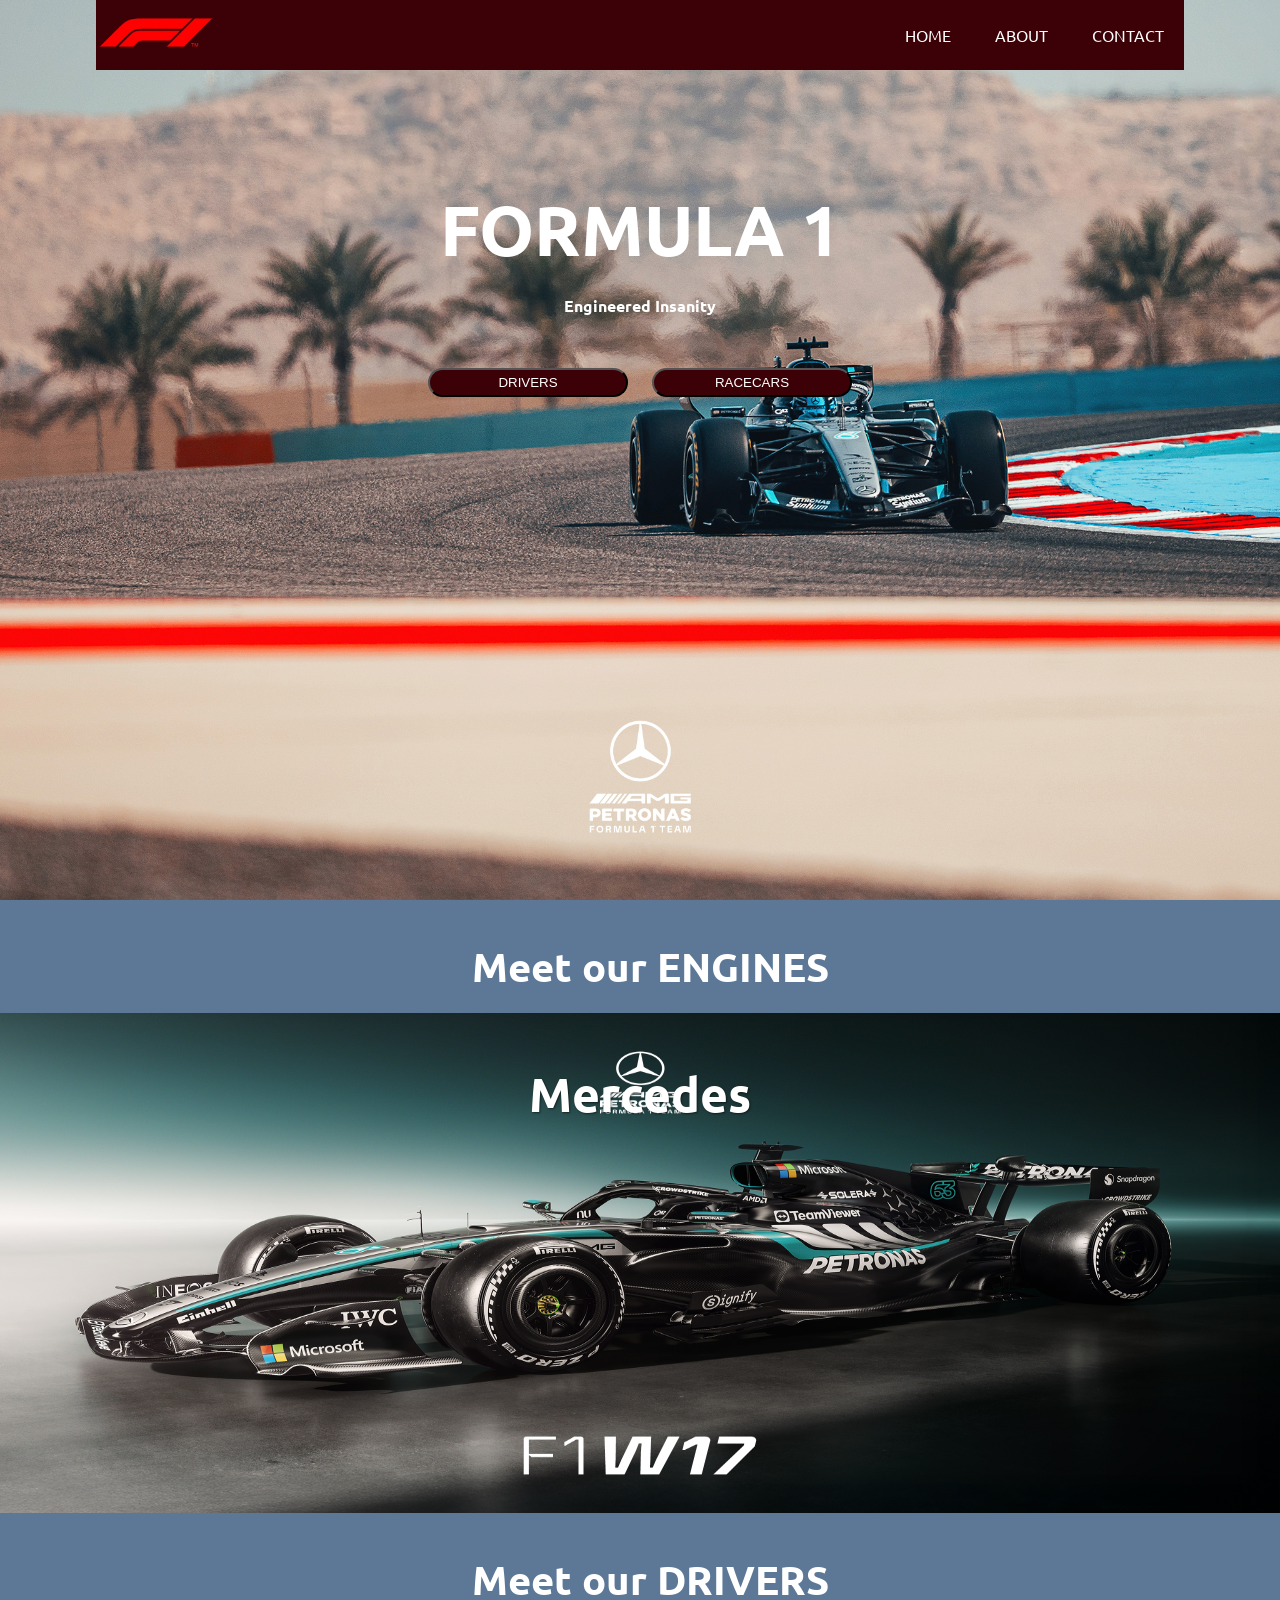
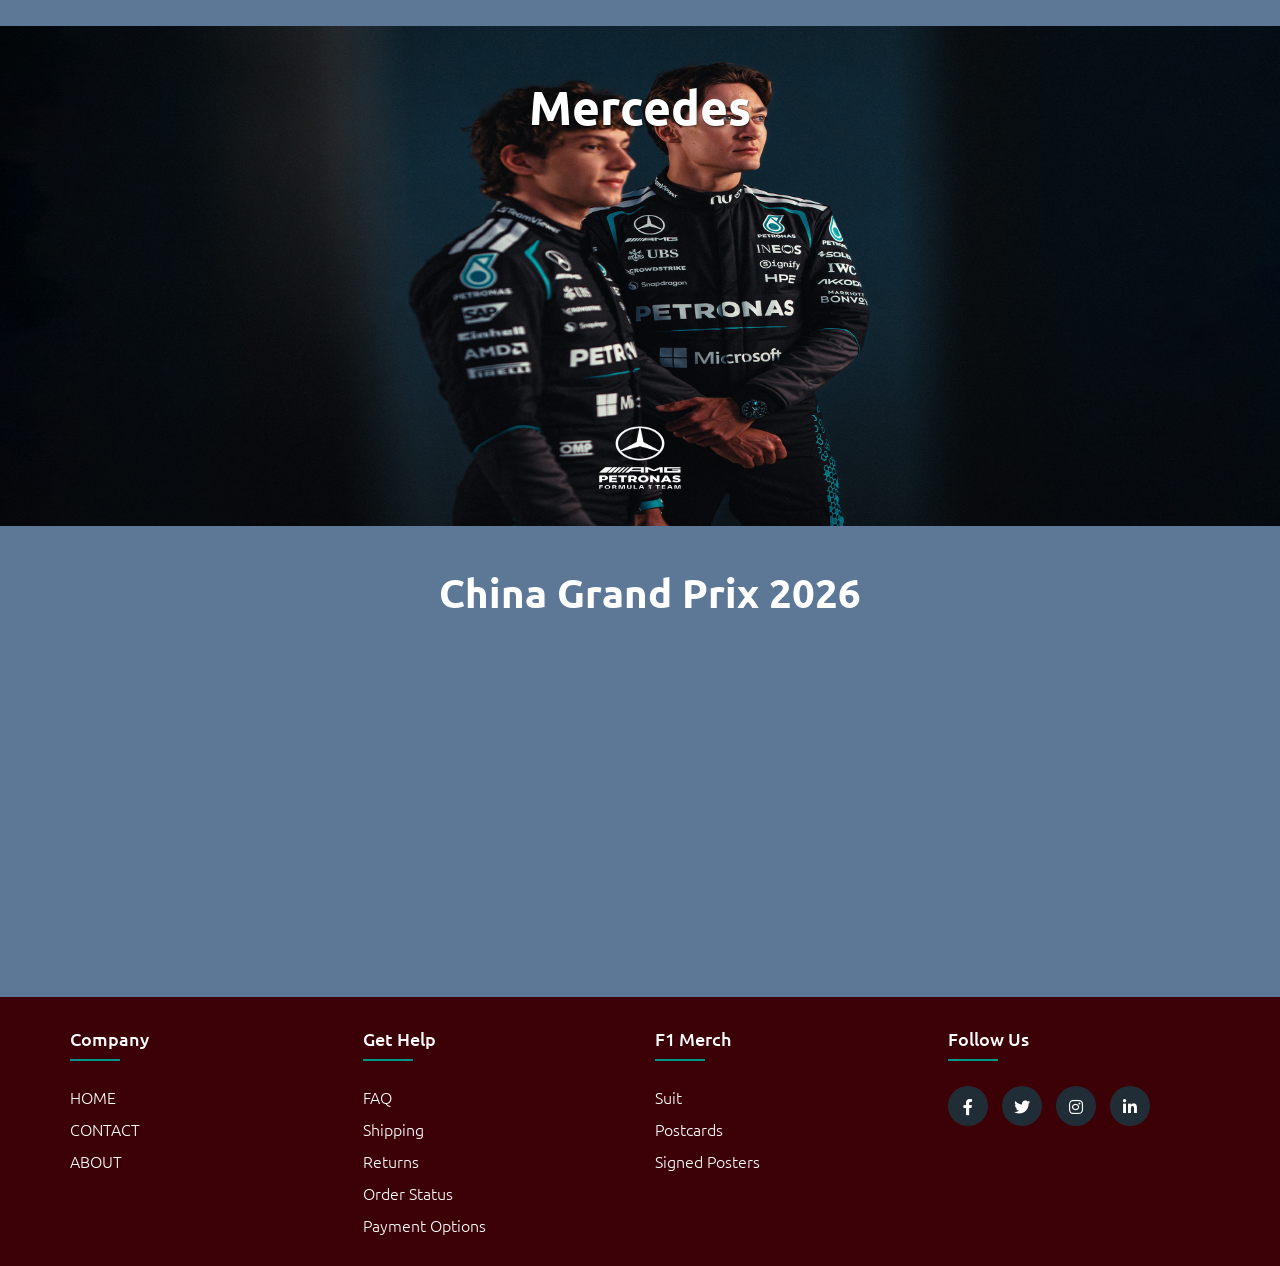
<file: index.html>
<!DOCTYPE html>
<html lang="en">
<head>
    <meta charset="UTF-8">

    <meta name="viewport" content="width=device-width, initial-scale=1.0">

    <title>Formula 1</title>

    <link rel="stylesheet" href="style.css"> 

    <link rel="icon" href="Banner/f1-logo.43a01c6b.svg">

    <link rel="stylesheet" type="text/css" href="https://cdnjs.cloudflare.com/ajax/libs/font-awesome/5.15.1/css/all.min.css">

    <link rel="preconnect" href="https://fonts.googleapis.com">
    <link rel="preconnect" href="https://fonts.gstatic.com" crossorigin>
    <link href="https://fonts.googleapis.com/css2?family=Nunito:ital,wght@0,200..1000;1,200..1000&family=Oswald:wght@200..700&family=Raleway:ital,wght@0,100..900;1,100..900&family=Ubuntu:ital,wght@0,300;0,400;0,500;0,700;1,300;1,400;1,500;1,700&display=swap" rel="stylesheet">

    <link rel="preconnect" href="https://fonts.googleapis.com">
    <link rel="preconnect" href="https://fonts.gstatic.com" crossorigin>
    <link href="https://fonts.googleapis.com/css2?family=Nunito:ital,wght@0,200..1000;1,200..1000&family=Oswald:wght@200..700&family=Raleway:ital,wght@0,100..900;1,100..900&family=Ubuntu:ital,wght@0,300;0,400;0,500;0,700;1,300;1,400;1,500;1,700&display=swap" rel="stylesheet">
    
</head>

<body>
    <header>
        <div class="banner">
            <div class="navbar">
               <a href="index.html"><img src="/Banner/png-clipart-mercedes-amg-petronas-f1-team-2018-fia-formula-one-world-championship-abu-dhabi-grand-prix-logo-red-bull-racing-f1-logo-angle-text-thumbnail-removebg-preview.png" class="logo"></a> 
                <ul>
                    <li><a href="index.html">HOME</a></li>
                    <li><a href="about.html">ABOUT</a></li>
                    <li><a href="contact.html">CONTACT</a></li>
                </ul>
            </div>
        
            <div class="f1-content">
                <h1>FORMULA 1</h1>
                <p>Engineered Insanity</p>

                <a href="#drivers"><button type="button">DRIVERS</button></a>
                <a href="#cars"><button type="button">RACECARS</button></a>
            </div>
        </div>
    </header>

    <main>

        <h2 class="carousel-driver-title" id="cars">Meet our ENGINES</h2>    

        <div class="slider">
        <figure>
            <div class="slide">
                <h1>Mercedes</h1>
                <img src="/Racecars/Mercedes.jpg" alt="A Mercedes Racecar">
            </div>
            <div class="slide">
                <h1>McLaren</h1>
                <img src="/Racecars/McLaren.jpg" alt="A McLaren Racecar">
            </div>
            <div class="slide">
                <h1>Ferrari</h1>
                <img src="/Racecars/Red car.jpg" alt="A Ferrari Racecar">
            </div>
            <div class="slide">
                <h1>Red Bull</h1>
                <img src="/Racecars/Redbull.jpg" alt="A Red Bull Racecar">
            </div>
        </figure>
    </div>

    <h2 class="carousel-driver-title" id="drivers">Meet our DRIVERS</h2>    

        <div class="slider">
        <figure>
            <div class="slide">
                <h1>Mercedes</h1>
                <img src="/Drivers/Mercedes Drivers.jpg" alt="">
            </div>
            <div class="slide">
                <h1>McLaren</h1>
                <img src="/Drivers/Mclaren Drivers.jpg" alt="">
            </div>
            <div class="slide">
                <h1>Ferrari</h1>
                <img src="/Drivers/Ferrari drivers.jpg" alt="">
            </div>
            <div class="slide">
                <h1>Red Bull</h1>
                <img src="/Drivers/red bull drivers.avif" alt="">
            </div>
        </figure>
    </div>

    <h3 class="carousel-driver-title">China Grand Prix 2026</h3>

    <div class="video-container">

  <div class="video-container-iframe">
    <iframe width="560" height="315" src="https://www.youtube.com/embed/xbG4AmvhckU?si=gOFEp2XLX3zXyakn" title="YouTube video player" frameborder="0"
        allow="accelerometer; autoplay; clipboard-write; encrypted-media; gyroscope; picture-in-picture; web-share" 
        referrerpolicy="strict-origin-when-cross-origin" allowfullscreen>
    </iframe>
    </div>

  <div class="video-container-iframe">
    <iframe width="560" height="315" src="https://www.youtube.com/embed/SSdsncLXLYs?si=dIi0zEimamlheMzI"
     title="YouTube video player" frameborder="0" allow="accelerometer; autoplay; clipboard-write; encrypted-media; gyroscope; picture-in-picture; web-share" 
     referrerpolicy="strict-origin-when-cross-origin" allowfullscreen>
    </iframe>
  </div>
</div>

    
 <footer class="footer">
  	 <div class="container-footer">
  	 	<div class="row">
  	 		<div class="footer-col">
  	 			<h4>company</h4>
  	 			<ul>
  	 				<li><a href="index.html">HOME</a></li>
  	 				<li><a href="contact.html">CONTACT</a></li>
  	 				<li><a href="about.html">ABOUT</a></li>
  	 			</ul>
  	 		</div>
  	 		<div class="footer-col">
  	 			<h4>get help</h4>
  	 			<ul>
  	 				<li><a href="#">FAQ</a></li>
  	 				<li><a href="#">shipping</a></li>
  	 				<li><a href="#">returns</a></li>
  	 				<li><a href="#">order status</a></li>
  	 				<li><a href="#">payment options</a></li>
  	 			</ul>
  	 		</div>
  	 		<div class="footer-col">
  	 			<h4>F1 Merch</h4>
  	 			<ul>
  	 				<li><a href="#">Suit</a></li>
  	 				<li><a href="#">Postcards</a></li>
  	 				<li><a href="#">Signed Posters</a></li>
  	 			</ul>
  	 		</div>
  	 		<div class="footer-col">
  	 			<h4>follow us</h4>
  	 			<div class="social-links">
  	 				<a href="https://www.facebook.com/Formula1/" target="_blank"><i class="fab fa-facebook-f"></i></a>
  	 				<a href="https://x.com/F1" target="_blank"><i class="fab fa-twitter"></i></a>
  	 				<a href="https://www.instagram.com/f1/" target="_blank"><i class="fab fa-instagram"></i></a>
  	 				<a href="#" target="_blank"><i class="fab fa-linkedin-in"></i></a>
  	 			</div>
  	 		</div>
  	 	</div>
  	 </div>
    </footer>
</body>
</html>
</file>
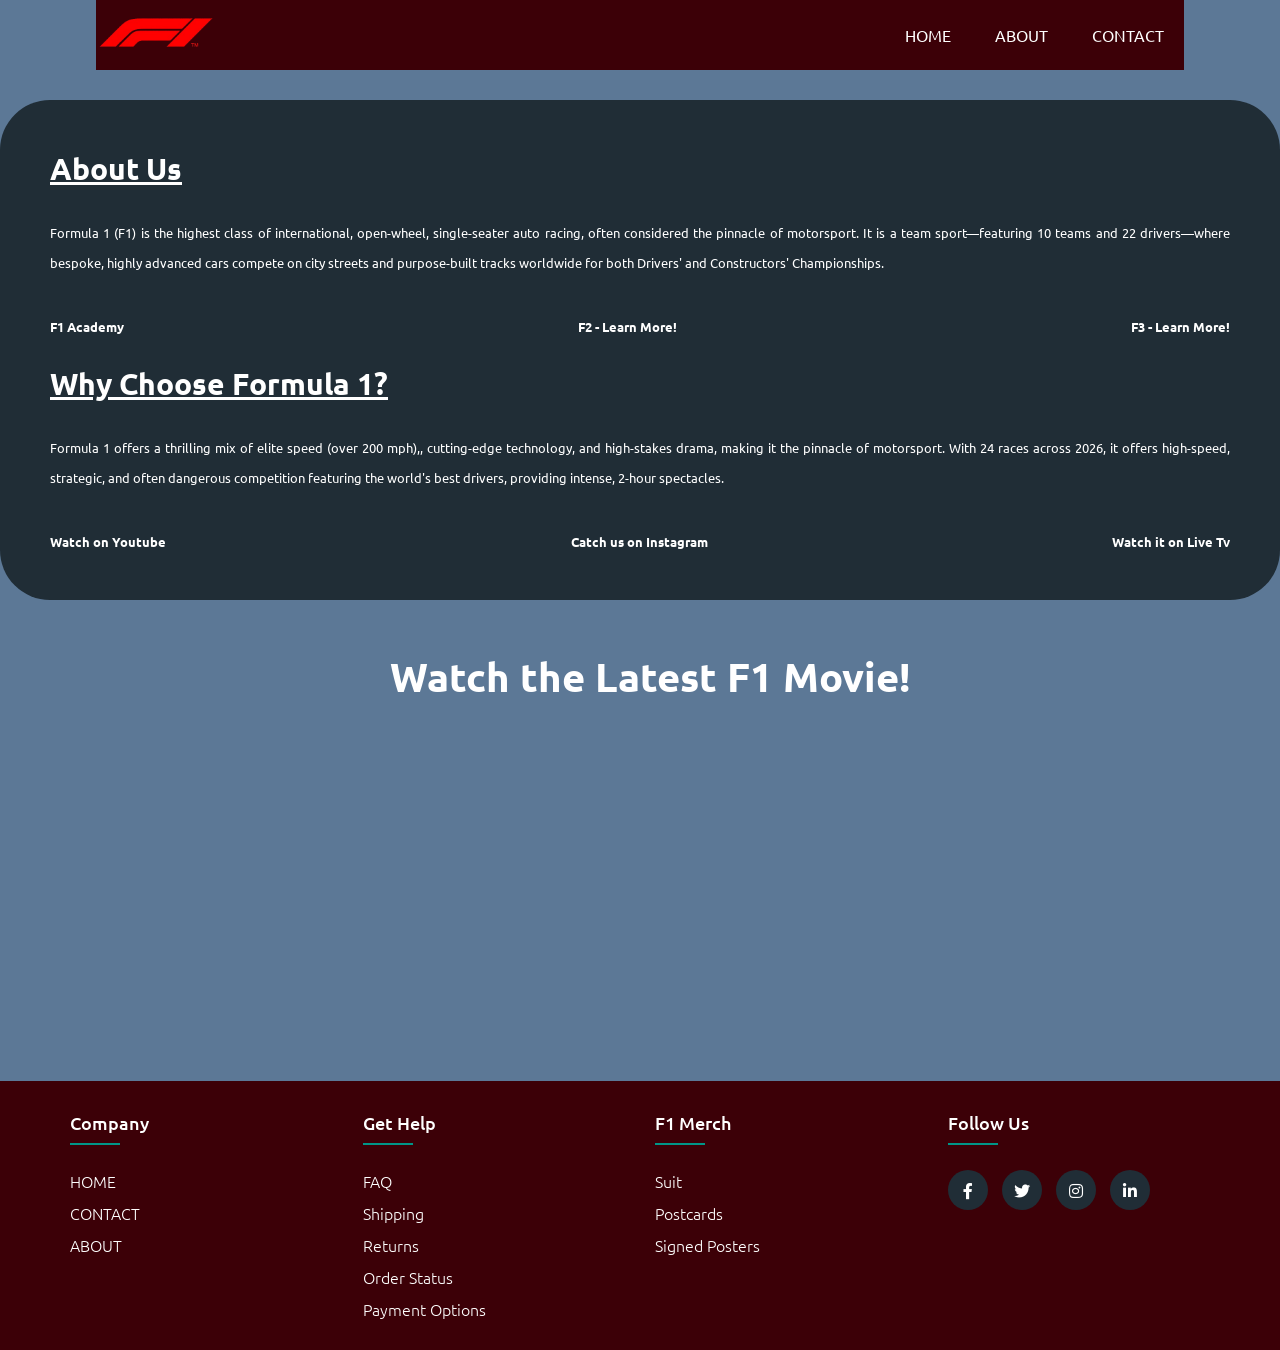
<file: about.html>
<!DOCTYPE html>
<html lang="en">
<head>
    <meta charset="UTF-8">
    <meta name="viewport" content="width=device-width, initial-scale=1.0">
    <title>Story behind F1</title>

    <link rel="stylesheet" href="style.css">

    <link rel="icon" href="/Banner/f1-logo.43a01c6b.svg">

    <link rel="stylesheet" type="text/css" href="https://cdnjs.cloudflare.com/ajax/libs/font-awesome/5.15.1/css/all.min.css">

    <link rel="preconnect" href="https://fonts.googleapis.com">
    <link rel="preconnect" href="https://fonts.gstatic.com" crossorigin>
    <link href="https://fonts.googleapis.com/css2?family=Nunito:ital,wght@0,200..1000;1,200..1000&family=Oswald:wght@200..700&family=Raleway:ital,wght@0,100..900;1,100..900&family=Ubuntu:ital,wght@0,300;0,400;0,500;0,700;1,300;1,400;1,500;1,700&display=swap" rel="stylesheet">

    <link rel="preconnect" href="https://fonts.googleapis.com">
    <link rel="preconnect" href="https://fonts.gstatic.com" crossorigin>
    <link href="https://fonts.googleapis.com/css2?family=Nunito:ital,wght@0,200..1000;1,200..1000&family=Oswald:wght@200..700&family=Raleway:ital,wght@0,100..900;1,100..900&family=Ubuntu:ital,wght@0,300;0,400;0,500;0,700;1,300;1,400;1,500;1,700&display=swap" rel="stylesheet">

</head>

<body>
    
    <header>
        <div class="navbar">
               <a href="index.html"><img src="/Banner/png-clipart-mercedes-amg-petronas-f1-team-2018-fia-formula-one-world-championship-abu-dhabi-grand-prix-logo-red-bull-racing-f1-logo-angle-text-thumbnail-removebg-preview.png" class="logo"></a> 
                <ul>
                    <li><a href="index.html">HOME</a></li>
                    <li><a href="about.html">ABOUT</a></li>
                    <li><a href="contact.html">CONTACT</a></li>
                </ul>
        </div>
    </header>
 
    <main>
        <div class="about-section">
            <div class="inner-container">
                <h1>About Us</h1>
                    <p class="text">
                        Formula 1 (F1) is the highest class of international, open-wheel, single-seater auto racing, often considered the pinnacle of motorsport. 
                        It is a team sport—featuring 10 teams and 22 drivers—where bespoke, highly advanced cars compete on city streets and purpose-built tracks 
                        worldwide for both Drivers' and Constructors' Championships.
                    </p>
                <div class="skills">
                    <a href="https://www.f1academy.com/" target="_blank"><span>F1 Academy</span></a>
                    <a href="https://www.fiaformula2.com/" target="_blank"><span>F2 - Learn More!</span></a>
                    <a href="https://www.fiaformula3.com/" target="_blank"><span>F3 - Learn More!</span></a>
                </div>
                <h1 class="f1-text-intro">Why Choose Formula 1?</h1>
                    <p class="text">
                            Formula 1 offers a thrilling mix of elite speed (over 200 mph),, 
                            cutting-edge technology, and high-stakes drama, making it the pinnacle of motorsport. 
                            With 24 races across 2026, it offers high-speed, strategic, and often dangerous competition 
                            featuring the world's best drivers, providing intense, 2-hour spectacles. 
                    </p>
                <div class="skills">
                    <a href="https://www.youtube.com/@Formula1" target="_blank"><span>Watch on Youtube</span></a>
                    <a href="https://www.instagram.com/f1/" target="_blank"><span>Catch us on Instagram</span></a>
                    <a href="https://f1tv.formula1.com/" target="_blank"><span>Watch it on Live Tv</span></a>
                </div>
        </div>
    </div>

    <h2 class="carousel-driver-title">Watch the Latest F1 Movie!</h2>

    <div class="video-container">
        
  <div class="video-container-iframe">
    <iframe width="560" height="315" src="https://www.youtube.com/embed/8yh9BPUBbbQ?si=lHmwSzePp2EW_vEc" title="YouTube video player" frameborder="0" 
    allow="accelerometer; autoplay; clipboard-write; encrypted-media; gyroscope; picture-in-picture; web-share" referrerpolicy="strict-origin-when-cross-origin" allowfullscreen></iframe>
    </div>

  
</div>
    </main>

    <footer class="footer">
  	 <div class="container-footer">
  	 	<div class="row">
  	 		<div class="footer-col">
  	 			<h4>company</h4>
  	 			<ul>
  	 				<li><a href="index.html">HOME</a></li>
  	 				<li><a href="contact.html">CONTACT</a></li>
  	 				<li><a href="about.html">ABOUT</a></li>
  	 			</ul>
  	 		</div>
  	 		<div class="footer-col">
  	 			<h4>get help</h4>
  	 			<ul>
  	 				<li><a href="#">FAQ</a></li>
  	 				<li><a href="#">shipping</a></li>
  	 				<li><a href="#">returns</a></li>
  	 				<li><a href="#">order status</a></li>
  	 				<li><a href="#">payment options</a></li>
  	 			</ul>
  	 		</div>
  	 		<div class="footer-col">
  	 			<h4>F1 Merch</h4>
  	 			<ul>
  	 				<li><a href="#">Suit</a></li>
  	 				<li><a href="#">Postcards</a></li>
  	 				<li><a href="#">Signed Posters</a></li>
  	 			</ul>
  	 		</div>
  	 		<div class="footer-col">
  	 			<h4>follow us</h4>
  	 			<div class="social-links">
  	 				<a href="#"><i class="fab fa-facebook-f"></i></a>
  	 				<a href="#"><i class="fab fa-twitter"></i></a>
  	 				<a href="#"><i class="fab fa-instagram"></i></a>
  	 				<a href="#"><i class="fab fa-linkedin-in"></i></a>
  	 			</div>
  	 		</div>
  	 	</div>
  	 </div>
    </footer>

</body>
</html>
</file>
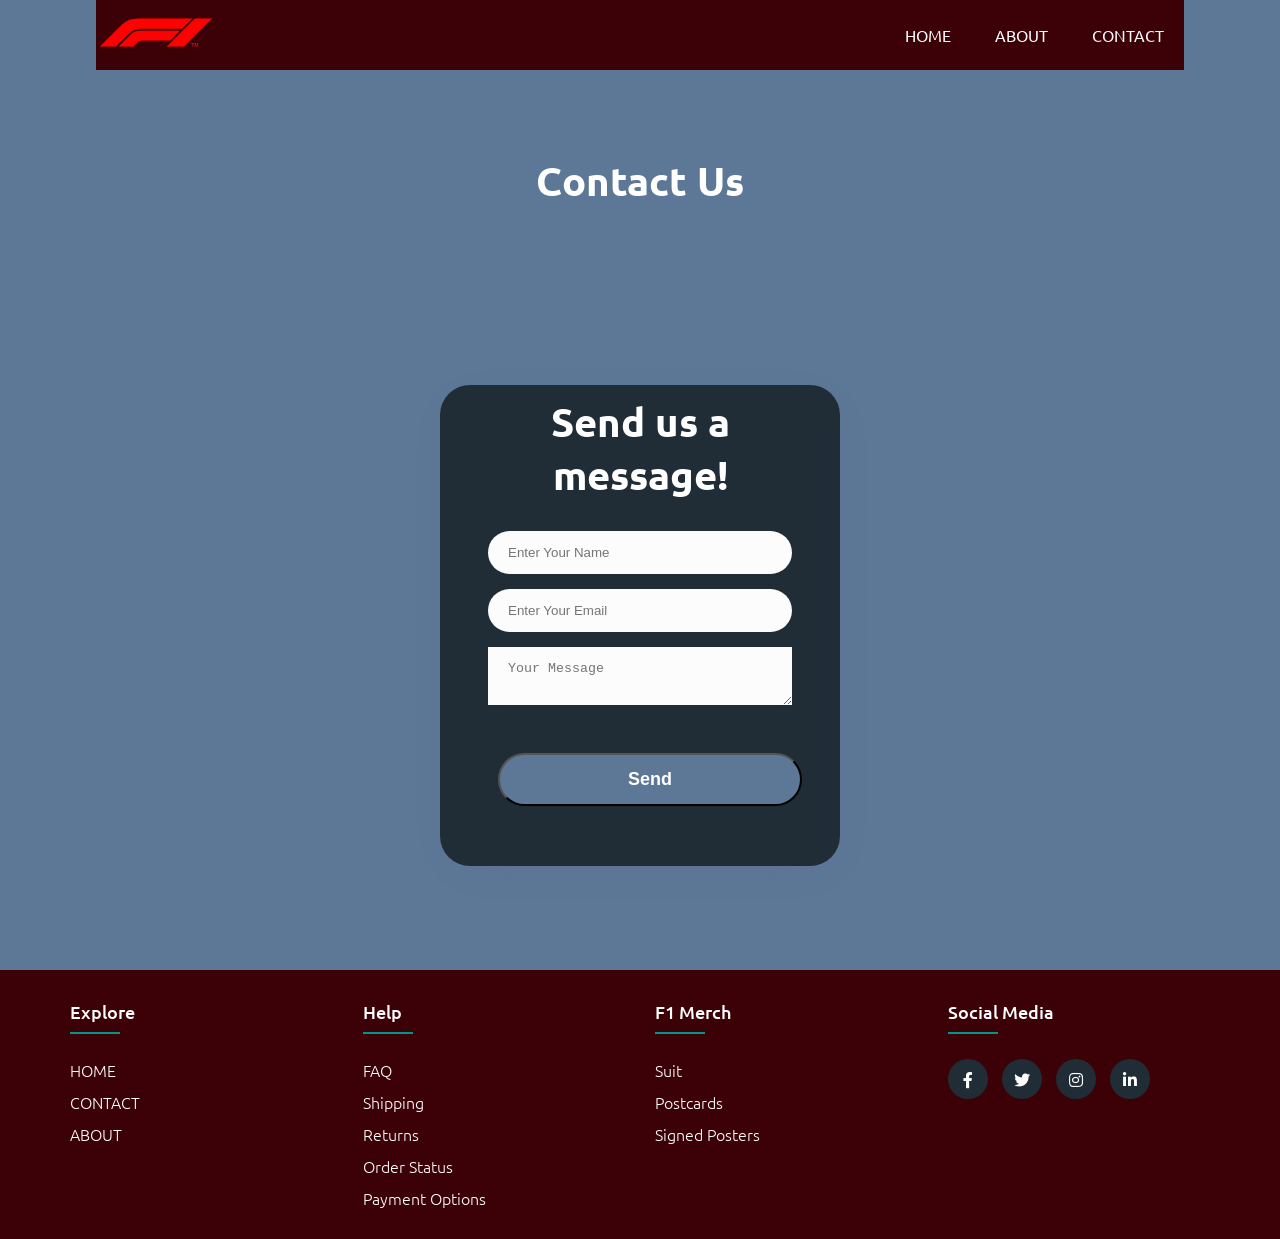
<file: contact.html>
<!DOCTYPE html>
<html lang="en">
<head>
    <meta charset="UTF-8">

    <meta name="viewport" content="width=device-width, initial-scale=1.0">

    <title>Contact Us!</title>

    <link rel="stylesheet" href="style.css">

    <link rel="icon" href="/Banner/f1-logo.43a01c6b.svg">

     <link rel="icon" href="https://kit.fontawesome.com/1165876da6.js" crossorigin="anonymous">

     <link rel="stylesheet" type="text/css" href="https://cdnjs.cloudflare.com/ajax/libs/font-awesome/5.15.1/css/all.min.css">

     <link rel="preconnect" href="https://fonts.googleapis.com">
    <link rel="preconnect" href="https://fonts.gstatic.com" crossorigin>
    <link href="https://fonts.googleapis.com/css2?family=Nunito:ital,wght@0,200..1000;1,200..1000&family=Oswald:wght@200..700&family=Raleway:ital,wght@0,100..900;1,100..900&family=Ubuntu:ital,wght@0,300;0,400;0,500;0,700;1,300;1,400;1,500;1,700&display=swap" rel="stylesheet">

    <link rel="preconnect" href="https://fonts.googleapis.com">
    <link rel="preconnect" href="https://fonts.gstatic.com" crossorigin>
    <link href="https://fonts.googleapis.com/css2?family=Nunito:ital,wght@0,200..1000;1,200..1000&family=Oswald:wght@200..700&family=Raleway:ital,wght@0,100..900;1,100..900&family=Ubuntu:ital,wght@0,300;0,400;0,500;0,700;1,300;1,400;1,500;1,700&display=swap" rel="stylesheet">

</head>

<body>

    <header>
        <div class="navbar">
               <a href="index.html"><img src="/Banner/png-clipart-mercedes-amg-petronas-f1-team-2018-fia-formula-one-world-championship-abu-dhabi-grand-prix-logo-red-bull-racing-f1-logo-angle-text-thumbnail-removebg-preview.png" class="logo"></a> 
                <ul>
                    <li><a href="index.html">HOME</a></li>
                    <li><a href="about.html">ABOUT</a></li>
                    <li><a href="contact.html">CONTACT</a></li>
                </ul>
            </div>
    </header>

    <main>
        <div class="contact-form">

            <h1>Contact Us</h1>

            <div class="container">

                <div class="main">

                    <div class="content">

                        <h1>Send us a message!</h1>

                        <form>

                            <input type="text" name="name" placeholder="Enter Your Name">
                        
                            <input type="email" name="name" placeholder="Enter Your Email">
                            <textarea name="message" placeholder="Your Message"></textarea>

                <button type="submit" class="btn">Send</button>

                        </form>

                    </div>

                </div>

            </div>

        </div> 
    </main>

    
 <footer class="footer">
  	 <div class="container-footer">
  	 	<div class="row">
  	 		<div class="footer-col">
  	 			<h4>Explore</h4>
  	 			<ul>
  	 				<li><a href="index.html">HOME</a></li>
  	 				<li><a href="contact.html">CONTACT</a></li>
  	 				<li><a href="about.html">ABOUT</a></li>
  	 			</ul>
  	 		</div>
  	 		<div class="footer-col">
  	 			<h4>Help</h4>
  	 			<ul>
  	 				<li><a href="#">FAQ</a></li>
  	 				<li><a href="#">shipping</a></li>
  	 				<li><a href="#">returns</a></li>
  	 				<li><a href="#">order status</a></li>
  	 				<li><a href="#">payment options</a></li>
  	 			</ul>
  	 		</div>
  	 		<div class="footer-col">
  	 			<h4>F1 Merch</h4>
  	 			<ul>
  	 				<li><a href="#">Suit</a></li>
  	 				<li><a href="#">Postcards</a></li>
  	 				<li><a href="#">Signed Posters</a></li>
  	 			</ul>
  	 		</div>
  	 		<div class="footer-col">
  	 			<h4>Social Media</h4>
  	 			<div class="social-links">
  	 				<a href="#"><i class="fab fa-facebook-f"></i></a>
  	 				<a href="#"><i class="fab fa-twitter"></i></a>
  	 				<a href="#"><i class="fab fa-instagram"></i></a>
  	 				<a href="#"><i class="fab fa-linkedin-in"></i></a>
  	 			</div>
  	 		</div>
  	 	</div>
  	 </div>

    </footer>
</body>
</html>
</file>
<file: style.css>
* {
    padding: 0;
    margin: 0;
    box-sizing: border-box;
}

body {
    background-color: #5C7896;
    font-family: "ubuntu", "oswald";
}

.banner {
    width: 100%;
    height: 100vh;
    background-image: url(Banner/kim1.jpg);
    background-position: center;
    background-size: cover;
}

.navbar {
    width: 85%;
    margin: auto;
    padding: 35px 0;
    display: flex;
    align-items: center;
    justify-content: space-between;
    background-color: #3C0007; /*or use the color 5C7896*/
    height: 5vh;
}

.logo {
    width: 120px;
    cursor: pointer;
}

.navbar ul li {
    list-style: none;
    display: inline-block;
    margin: 0 20px;
    position: relative;
}

.navbar ul li a {
    text-decoration: none;
    color: white;
}

.navbar ul li::after {
    height: 3px;
    width: 0;
    background: #009688;
    position: absolute;
    left: 0;
    bottom: -10px;
    content: '';
    transition: 0.3s;
}

.navbar ul li:hover::after {
    width: 100%;
}

.f1-content {
    width: 100%;
    position: absolute;
    /* top: 50%; */
    text-align: center;
    color: white;
    padding-top: 35px;
}

.f1-content h1{
    font-size: 70px;
    margin-top: 80px;
}

.f1-content p{
    margin: 20px auto;
    font-weight: 900;
    line-height: 25px;
}

/* animation gallery */

    .carousel-driver-title {
    color: white;
    text-align: center;
    margin: 20px 0 0 20px;
    padding: 20px 0;
    font-size: 2.5em;
}

.carousel-driver-title:hover {
    color:#202D36;
    text-decoration: dashed;
}

.slider {
    width: 100%;
    height: 500px;
    overflow: hidden;
}

figure {
    position: relative;
    left: 0;
    width: 400%; 
    animation: 10s slide infinite;
}

.slide {
    position: relative;
    width: 25%;
    float: left;
}

.slide h1{
    position: absolute;
    font-size: 3em;
    width: 100%;
    text-align: center;
    margin-top: 50px;
    color: white;
    text-shadow: 1px 1px 2px rgba(0, 0, 0, 0.5);
}

.slide img{
    width: 100%;
    height: 500px;
}

@keyframes slide{
    0%{
        left:0;
    }
    10%{
        left:0;
    }
    20%{
        left:-100%;
    }
    30%{
        left:-100%;
    }
    40%{
        left:-200%;
    }
    50%{
        left:-200%;
    }
    55%{
        left:-300%;
    }
    65%{
        left:-300%;
    }
    66%{
        left:-200%;
    }
    74%{
        left:-200%;
    }
    75%{
        left:-100%;
    }
    85%{
        left:-100%;
    }
    90%{
        left:0;
    }
    1000%{
        left:0;
    }
}
/* animation gallery */

button {
    width: 200px;
    padding: 5px 0;
    text-align: center;
    margin: 30px 10px;
    border-radius: 15px;
    cursor: pointer;
    background-color: #3C0007; /*or use the color 5C7896*/
    color: white;
}

button:hover {
    text-decoration: underline;

}

.contact-form{
    position: relative;
    min-height: 100vh;
    z-index: 0;
    background: #5C7896;
    padding: 0px 30px;
    justify-content: center;
    display: grid;
    align-items: center;
}

.container{
    max-width: 800px;
    margin-top: 0 auto; 
    margin-left: 400px;
}

.contact-form h1{
    margin-top: 10px;
    text-align: center;
    font-size: 2.5rem;
    font-weight: 400;
    color: #fff;
    font-family: "Ubuntu";
    font-weight: 700;
}

.contact-form .main{
    position: relative;
    display: flex;
    margin: 30px 0;
}

.content {
    flex-basis: 50%;
    padding: 0em 3em;
    background: #202D36;
    box-shadow: 2px 9px 49px -17px rgba(156, 39, 148, 0.1);
    border-bottom-left-radius: 8px;
    border-radius: 30px;
}

.btn,
button,
input{
    border-radius: 35px;
}

.btn:hover,
button:hover{
    color: white;
    transition: 0.5s ease;
}

.contact-form form{
    margin: 30px 0;
}

.contact-form input,
textarea{
    outline: none;
    margin-bottom: 15px;
    font-stretch: 16px;
    color: #999;
    padding: 14px 20px;
    width: 100%;
    display: inline-block;
    box-sizing: border-box;
    border: none;
    background: #fcfcfc;
    transition: 0.3s ease;
}

.contact-form input:focus{
    background: transparent;

}

.contact-form button{
    font-size: 18px;
    color: #fff;
    width: 100%;
    background: #5C7896;
    font-weight: 600;
    transition: 0.3s ease;
    padding: 14px 15px;
}

/* footer */

.container-footer{
	max-width: 1170px;
	margin:auto;
}
.row{
	display: flex;
	flex-wrap: wrap;
}
.footer-col ul{
	list-style: none;
}
.footer{
	background-color: #3C0007;
    padding: 30px 0;
}
.footer-col{
   width: 25%;
   padding: 0 15px;
}
.footer-col h4{
	font-size: 18px;
	color: #ffffff;
	text-transform: capitalize;
	margin-bottom: 35px;
	font-weight: 500;
	position: relative;
}
.footer-col h4::before{
	content: '';
	position: absolute;
	left:0;
	bottom: -10px;
	background-color: #009688;
	height: 2px;
	box-sizing: border-box;
	width: 50px;
}
.footer-col ul li:not(:last-child){
	margin-bottom: 10px;
}
.footer-col ul li a{
	font-size: 16px;
	text-transform: capitalize;
	color: #ffffff;
	text-decoration: none;
	font-weight: 300;
	color: white;
	display: block;
	transition: all 0.3s ease;
}
.footer-col ul li a:hover{
	color: #ffffff;
	padding-left: 8px;
}
.footer-col .social-links a{
	display: inline-block;
	height: 40px;
	width: 40px;
	background-color: #202D36;
	margin:0 10px 10px 0;
	text-align: center;
	line-height: 40px;
	border-radius: 50%;
	color: #ffffff;
	transition: all 0.5s ease;
}
.footer-col .social-links a:hover{
	color: #24262b;
	background-color: #ffffff;
}



.inner-container{
    width: 100%;
    /* float: right; */
    background-color: #202D36;
    padding: 50px;
    border-radius: 50px;
    margin-top: 30px;
    /* margin-left: 150px; */
    margin-bottom: 30px;
}

.inner-container h1{
    margin-bottom: 30px;
    font-size: 30px;
    font-weight: 900;
    color: white;
    text-decoration: underline;
}

.f1-text-intro {
    padding-top: 30px;
    text-decoration: underline;
}

.text{
    font-size: 13px;
    color: white;
    line-height: 30px;
    text-align: justify;
    margin-bottom: 40px;
}

.skills{
    display: flex;
    justify-content: space-between;
    font-weight: 700;
    font-size: 13px;
    color: white;
}

.skills a {
    text-decoration: none;
    color: white;
}

.skills a:hover {
    color: #5C7896;
}

.video-container {
    display: flex;
    justify-content: center;
    margin-bottom: 40px;
}

.gif-banner {
    width: 100%;
}

 @media(max-width:736px){

    .banner{
        width: auto;
        background-size: fill;
        overflow-y: hidden;
    }
    .navbar {
        width: 75%;
    }
    .f1-content h1{
        font-size: 20px;
    }
    .f1-content button{
        width: 15%;
    }
    .slide {
        width: 25%;
    }
    .contact-form .main{
        flex-direction: column;
    }
    .contact-form form{
        margin-top: 30px;
        margin-bottom: 10px;

    }
    .form-img{
        border-radius: 0;
        border-bottom-left-radius: 8px;
        border-bottom-right-radius: 8px;
        order: 2;
    }
    .content{
        order: 1;
        border-top-left-radius: 8px;
        border-top-right-radius: 8px;
    }
    .video-container {
        display: grid;
        width: 75%;
        margin-left: 50px;
    }
    iframe {
        width: 100%;
    }
    .container{ 
    margin-left: 0;
}
}

@media(max-width: 767px){
  .footer-col{
    width: 50%;
    margin-bottom: 30px;
}
}
@media(max-width: 574px){
  .footer-col{
    width: 100%;
}
  .navbar {
        width: 100%;
}
  .navbar li {
        width: 100%;
        display: grid;
}
}

@media screen and (max-width:1200px){
    .inner-container{
        padding: 80px;
    }
}

@media screen and (max-width:1000px){
    .about-section{
        background-size: 100%;
        padding: 100px 40px;
    }
    .inner-container{
        width: 100%;
    }
}

@media screen and (max-width:600px){
    .about-section{
        padding: 0;
    }
    .inner-container{
        padding: 60px;
    }
}
</file>
